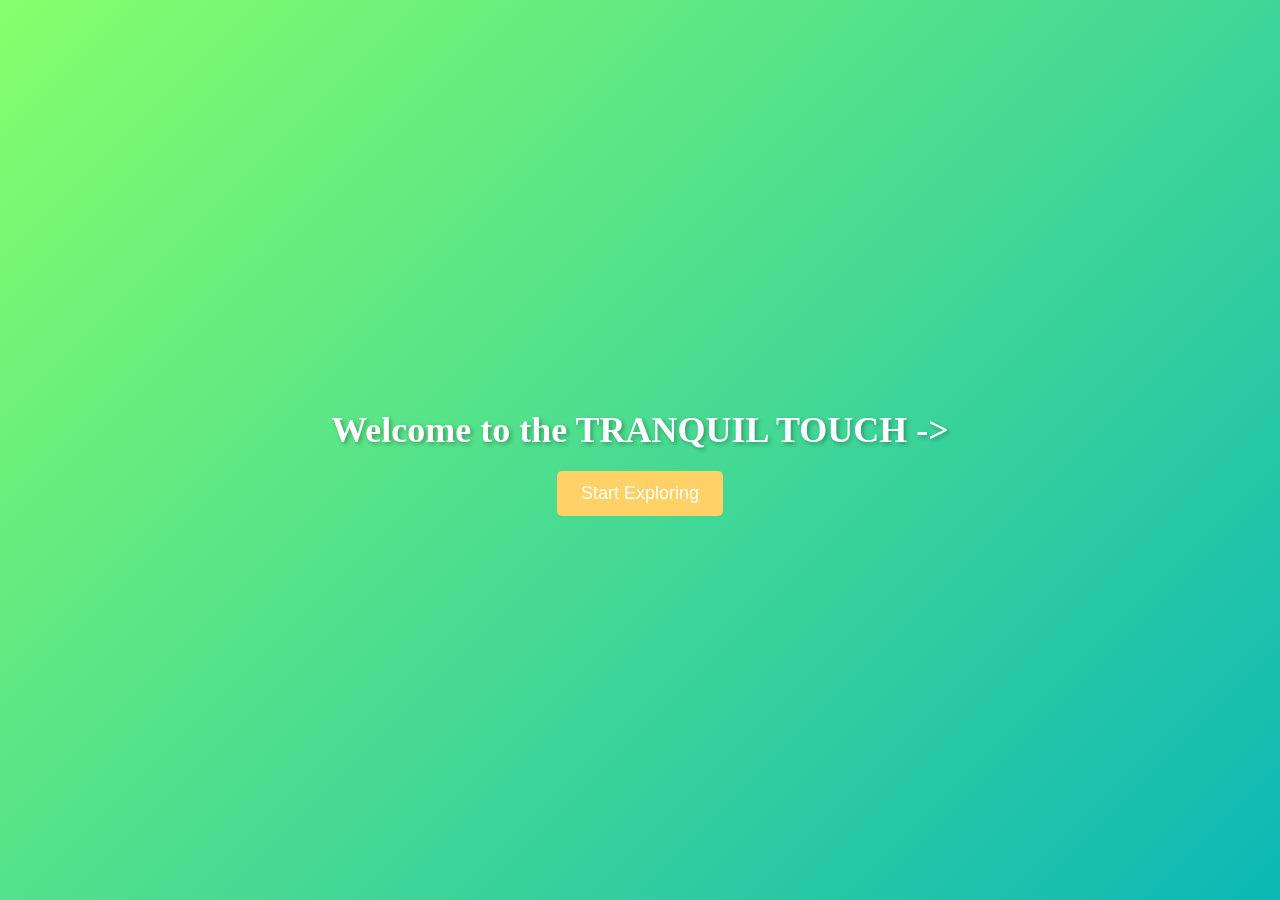
<file: index.html>
<!DOCTYPE html>

<html lang="en"><head><meta http-equiv="Content-Type" content="text/html; charset=UTF-8">

<meta name="viewport" content="width=device-width, initial-scale=1.0">
<title>Welcome Page</title>
<style>
  body {
    background: linear-gradient(135deg, #86ff6b, #0CB8B6);
    margin: 0;
    padding: 0;
    display: flex;
    align-items: center;
    justify-content: center;
    min-height: 100vh;
  }
  .container {
    text-align: center;
  }
  .welcome-heading {
    font-size: 36px;
    color: #fff;
    margin-bottom: 20px;
    text-shadow: 2px 2px 4px rgba(0, 0, 0, 0.3);
  }
  .welcome-button {
    background-color: #FFD166;
    color: #fff;
    border: none;
    padding: 12px 24px;
    font-size: 18px;
    cursor: pointer;
    border-radius: 5px;
    transition: background-color 0.3s ease;
  }
  .welcome-button:hover {
    background-color: #FF6B6B;
  }
</style>
</head>
<body>
  <div class="container">
    <h1 class="welcome-heading">Welcome to the TRANQUIL TOUCH -> </h1>
    <button class="welcome-button" onclick="navigateToNextPage()">Start Exploring</button>
  </div>

  <script>
    function navigateToNextPage() {
      window.location.href = 'ttindex.html';
    }
  </script>
<!-- Code injected by live-server -->
<script>
	// <![CDATA[  <-- For SVG support
	if ('WebSocket' in window) {
		(function () {
			function refreshCSS() {
				var sheets = [].slice.call(document.getElementsByTagName("link"));
				var head = document.getElementsByTagName("head")[0];
				for (var i = 0; i < sheets.length; ++i) {
					var elem = sheets[i];
					var parent = elem.parentElement || head;
					parent.removeChild(elem);
					var rel = elem.rel;
					if (elem.href && typeof rel != "string" || rel.length == 0 || rel.toLowerCase() == "stylesheet") {
						var url = elem.href.replace(/(&|\?)_cacheOverride=\d+/, '');
						elem.href = url + (url.indexOf('?') >= 0 ? '&' : '?') + '_cacheOverride=' + (new Date().valueOf());
					}
					parent.appendChild(elem);
				}
			}
			var protocol = window.location.protocol === 'http:' ? 'ws://' : 'wss://';
			var address = protocol + window.location.host + window.location.pathname + '/ws';
			var socket = new WebSocket(address);
			socket.onmessage = function (msg) {
				if (msg.data == 'reload') window.location.reload();
				else if (msg.data == 'refreshcss') refreshCSS();
			};
			if (sessionStorage && !sessionStorage.getItem('IsThisFirstTime_Log_From_LiveServer')) {
				console.log('Live reload enabled.');
				sessionStorage.setItem('IsThisFirstTime_Log_From_LiveServer', true);
			}
		})();
	}
	else {
		console.error('Upgrade your browser. This Browser is NOT supported WebSocket for Live-Reloading.');
	}
	// ]]>
</script>


</body></html>
</file>
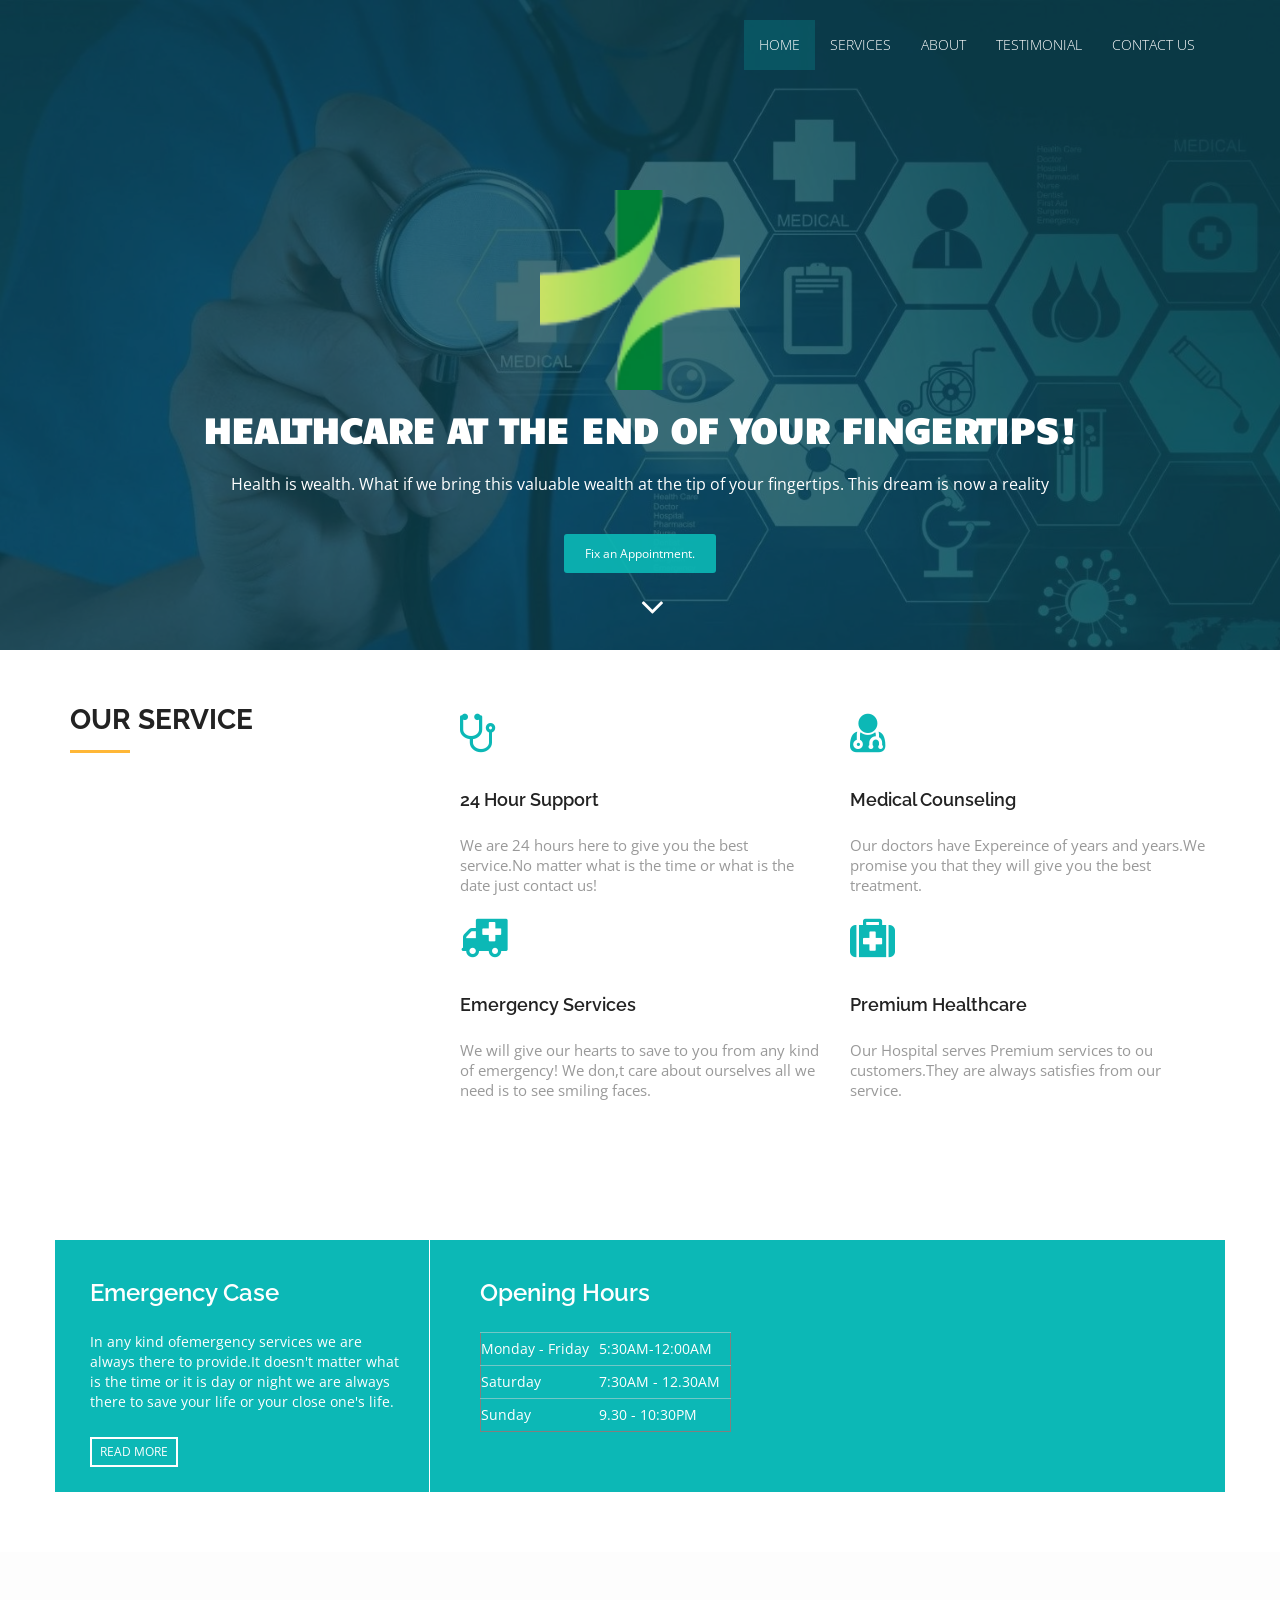
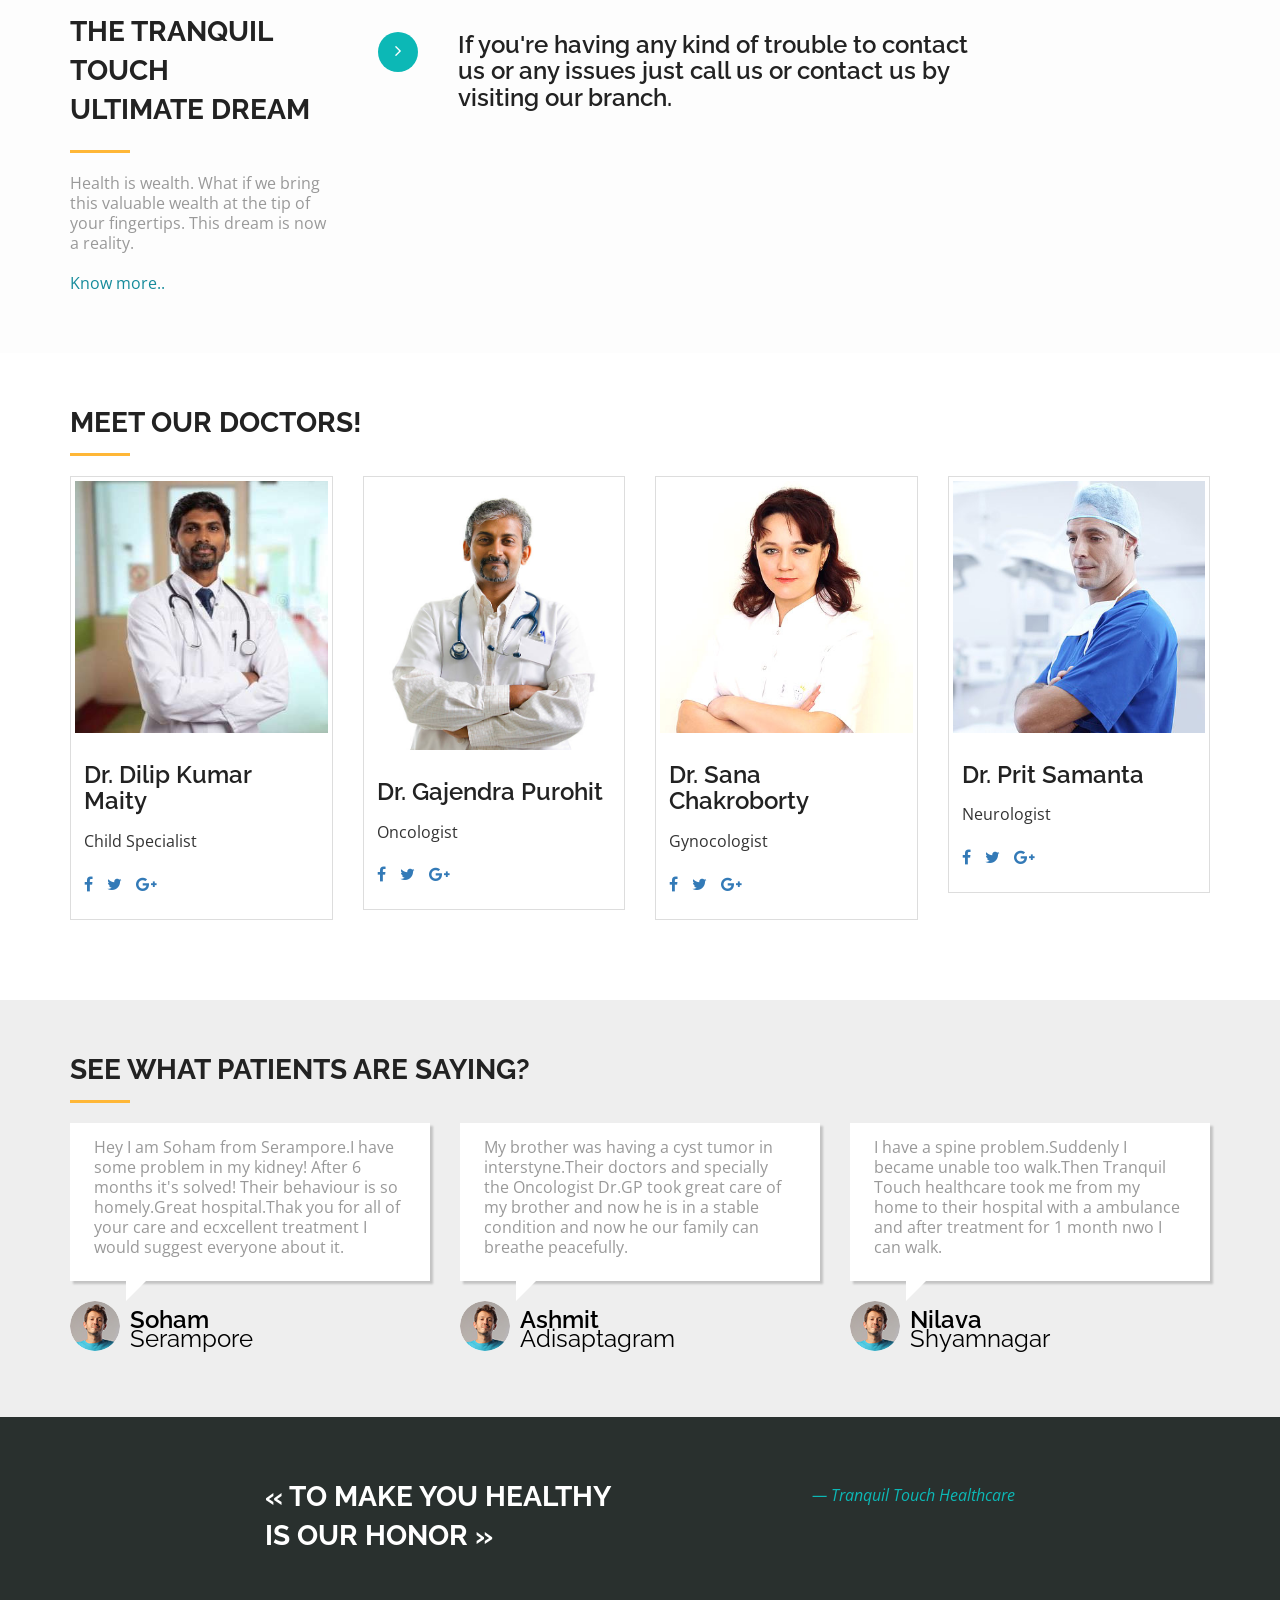
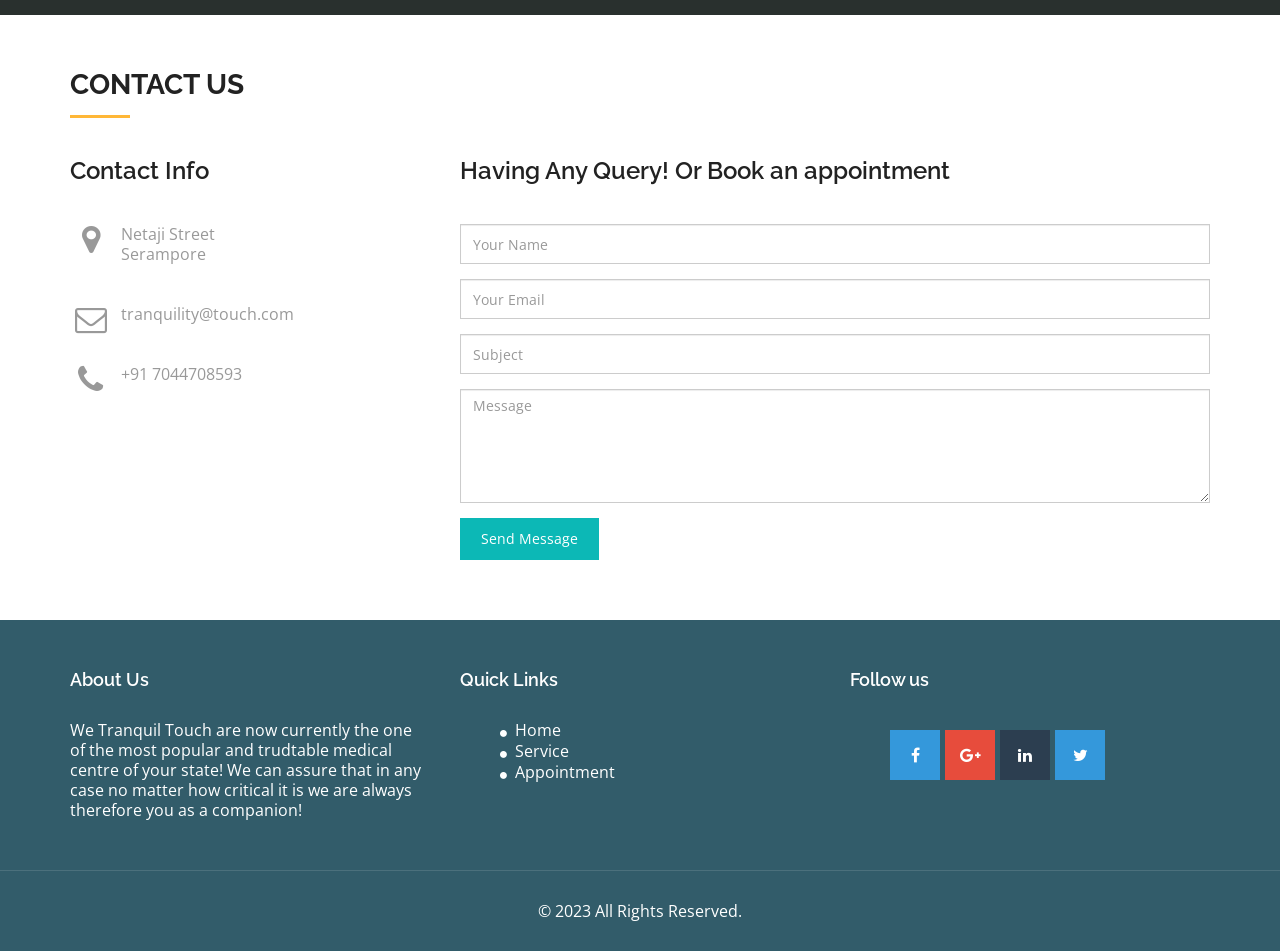
<file: ttindex.html>
<!DOCTYPE html>
<html lang="en">

<head>
  <meta charset="utf-8">
  <meta name="viewport" content="width=device-width, initial-scale=1">
  <title>Tranquil Touch</title>
  <meta name="description" content="Code-X">
  <meta name="keywords" content="INTERHACKTIVE PROJECT BY CODE-X">

  <link rel="stylesheet" type="text/css" href="https://fonts.googleapis.com/css?family=Open+Sans|Raleway|Candal">
  <link rel="stylesheet" type="text/css" href="css/font-awesome.min.css">
  <link rel="stylesheet" type="text/css" href="css/bootstrap.min.css">
  <link rel="stylesheet" type="text/css" href="css/style.css">
</head>

<body id="myPage" data-spy="scroll" data-target=".navbar" data-offset="60">
  <!--banner-->
  <section id="banner" class="banner">
    <div class="bg-color">
      <nav class="navbar navbar-default navbar-fixed-top">
        <div class="container">
          <div class="col-md-12">
            <div class="navbar-header">
              <button type="button" class="navbar-toggle" data-toggle="collapse" data-target="#myNavbar">
				        <span class="icon-bar"></span>
				        <span class="icon-bar"></span>
				        <span class="icon-bar"></span>
				      </button>
              <!-- <a class="navbar-brand" href="#"><img src="img/logo.png" class="img-responsive" style="width: 140px; margin-top: -16px;"></a> -->
            </div>
            <div class="collapse navbar-collapse navbar-right" id="myNavbar">
              <ul class="nav navbar-nav">
                <li class="active"><a href="#banner">Home</a></li>
                <li class=""><a href="#service">Services</a></li>
                <li class=""><a href="#about">About</a></li>
                <li class=""><a href="#testimonial">Testimonial</a></li>
                <li class=""><a href="#contact">Contact us</a></li>
              </ul>
            </div>
          </div>
        </div>
      </nav>
      <div class="container">
        <div class="row">
          <div class="banner-info">
            <div class="banner-logo text-center">
              <img src="bg-remove.png" height="200px" width="200px" class="img-responsive">
            </div>
            <div class="banner-text text-center">
              <h1 class="white">Healthcare at the end of your fingertips!</h1>
              <p>Health is wealth. What if we bring this valuable wealth at the tip of your fingertips. This dream is now a reality</p>
              <a href="#contact" class="btn btn-appoint">Fix an Appointment.</a>
            </div>
            <div class="overlay-detail text-center">
              <a href="#service"><i class="fa fa-angle-down"></i></a>
            </div>
          </div>
        </div>
      </div>
    </div>
  </section>
  <!--/ banner-->
  <!--service-->
  <section id="service" class="section-padding">
    <div class="container">
      <div class="row">
        <div class="col-md-4 col-sm-4">
          <h2 class="ser-title">Our Service</h2>
          <hr class="botm-line">
          <p>

          </p>
        </div>
        <div class="col-md-4 col-sm-4">
          <div class="service-info">
            <div class="icon">
              <i class="fa fa-stethoscope"></i>
            </div>
            <div class="icon-info">
              <h4>24 Hour Support</h4>
              <p>We are 24 hours here to give you the best service.No matter what is the time or what is the date just contact us!</p>
            </div>
          </div>
          <div class="service-info">
            <div class="icon">
              <i class="fa fa-ambulance"></i>
            </div>
            <div class="icon-info">
              <h4>Emergency Services</h4>
              <p>We will give our hearts to save to you from any kind of emergency! We don,t care about ourselves all we need is to see smiling faces.</p>
            </div>
          </div>
        </div>
        <div class="col-md-4 col-sm-4">
          <div class="service-info">
            <div class="icon">
              <i class="fa fa-user-md"></i>
            </div>
            <div class="icon-info">
              <h4>Medical Counseling</h4>
              <p>Our doctors have Expereince of years and years.We promise you that they will give you the best treatment.</p>
            </div>
          </div>
          <div class="service-info">
            <div class="icon">
              <i class="fa fa-medkit"></i>
            </div>
            <div class="icon-info">
              <h4>Premium Healthcare</h4>
              <p>Our Hospital serves Premium services to ou customers.They are always satisfies from our service.</p>
            </div>
          </div>
        </div>
      </div>
    </div>
  </section>
  <!--/ service-->
  <!--cta-->
  <section id="cta-1" class="section-padding">
    <div class="container">
      <div class="row">
        <div class="schedule-tab">
          <div class="col-md-4 col-sm-4 bor-left">
            <div class="mt-boxy-color"></div>
            <div class="medi-info">
              <h3>Emergency Case</h3>
              <p>In any kind ofemergency services we are always there to provide.It doesn't matter what is the time or it is day or night we are always there to save your life or your close one's life.</p>
              <a href="#" class="medi-info-btn">READ MORE</a>
            </div>
          </div>
        
          <div class="col-md-4 col-sm-4 mt-boxy-3">
            <div class="mt-boxy-color"></div>
            <div class="time-info">
              <h3>Opening Hours</h3>
              <table style="margin: 8px 0px 0px;" border="1">
                <tbody>
                  <tr>
                    <td>Monday - Friday</td>
                    <td>5:30AM-12:00AM</td>
                  </tr>
                  <tr>
                    <td>Saturday</td>
                    <td>7:30AM - 12.30AM</td>
                  </tr>
                  <tr>
                    <td>Sunday</td>
                    <td>9.30 - 10:30PM</td>
                  </tr>
                </tbody>
              </table>
            </div>
          </div>
        </div>
      </div>
    </div>
  </section>
  <!--cta-->
  <!--about-->
  <section id="about" class="section-padding">
    <div class="container">
      <div class="row">
        <div class="col-md-3 col-sm-4 col-xs-12">
          <div class="section-title">
            <h2 class="head-title lg-line">The Tranquil Touch<br>Ultimate Dream</h2>
            <hr class="botm-line">
            <p class="sec-para">Health is wealth. What if we bring this valuable wealth at the tip of your fingertips. This dream is now a reality.</p>
            <a href="" style="color: #168b9b; padding-top:10px;">Know more..</a>
          </div>
        </div>
        <div class="col-md-9 col-sm-8 col-xs-12">
          <div style="visibility: visible;" class="col-sm-9 more-features-box">
            <div class="more-features-box-text">
              <div class="more-features-box-text-icon"> <i class="fa fa-angle-right" aria-hidden="true"></i> </div>
              <div class="more-features-box-text-description">
                <h3>If you're having any kind of trouble to contact us or any issues just call us or contact us by visiting our branch.</p>
              </div>
            </div>
          
              </div>
            </div>
          </div>
        </div>
      </div>
    </div>
  </section>
  <!--/ about-->
  <!--doctor team-->
  <section id="doctor-team" class="section-padding">
    <div class="container">
      <div class="row">
        <div class="col-md-12">
          <h2 class="ser-title">Meet Our Doctors!</h2>
          <hr class="botm-line">
        </div>
        <div class="col-md-3 col-sm-3 col-xs-6">
          <div class="thumbnail">
            <img src="doctor5.jpg" alt="..." class="team-img">
            <div class="caption">
              <h3>Dr. Dilip Kumar Maity</h3>
              <p>Child Specialist</p>
              <ul class="list-inline">
                <li><a href="#"><i class="fa fa-facebook"></i></a></li>
                <li><a href="#"><i class="fa fa-twitter"></i></a></li>
                <li><a href="#"><i class="fa fa-google-plus"></i></a></li>
              </ul>
            </div>
          </div>
        </div>
        <div class="col-md-3 col-sm-3 col-xs-6">
          <div class="thumbnail">
            <img src="img/doctor1.jpg" alt="..." class="team-img">
            <div class="caption">
              <h3>Dr. Gajendra Purohit</h3>
              <p>Oncologist</p>
              <ul class="list-inline">
                <li><a href="#"><i class="fa fa-facebook"></i></a></li>
                <li><a href="#"><i class="fa fa-twitter"></i></a></li>
                <li><a href="#"><i class="fa fa-google-plus"></i></a></li>
              </ul>
            </div>
          </div>
        </div>
        <div class="col-md-3 col-sm-3 col-xs-6">
          <div class="thumbnail">
            <img src="img/doctor2.jpg" alt="..." class="team-img">
            <div class="caption">
              <h3>Dr. Sana Chakroborty</h3>
              <p>Gynocologist</p>
              <ul class="list-inline">
                <li><a href="#"><i class="fa fa-facebook"></i></a></li>
                <li><a href="#"><i class="fa fa-twitter"></i></a></li>
                <li><a href="#"><i class="fa fa-google-plus"></i></a></li>
              </ul>
            </div>
          </div>
        </div>
        <div class="col-md-3 col-sm-3 col-xs-6">
          <div class="thumbnail">
            <img src="img/doctor3.jpg" alt="..." class="team-img">
            <div class="caption">
              <h3>Dr. Prit Samanta</h3>
              <p>Neurologist</p>
              <ul class="list-inline">
                <li><a href="#"><i class="fa fa-facebook"></i></a></li>
                <li><a href="#"><i class="fa fa-twitter"></i></a></li>
                <li><a href="#"><i class="fa fa-google-plus"></i></a></li>
              </ul>
            </div>
          </div>
        </div>
      </div>
    </div>
  </section>
  <!--/ doctor team-->
  <!--testimonial-->
  <section id="testimonial" class="section-padding">
    <div class="container">
      <div class="row">
        <div class="col-md-12">
          <h2 class="ser-title">see what patients are saying?</h2>
          <hr class="botm-line">
        </div>
        <div class="col-md-4 col-sm-4">
          <div class="testi-details">
            <!-- Paragraph -->
            <p>Hey I am Soham from Serampore.I have some problem in my kidney! After 6 months it's solved! Their behaviour is so homely.Great hospital.Thak you for  all of your care and ecxcellent treatment I would suggest everyone about it.</p>
          </div>
          <div class="testi-info">
            <!-- User Image -->
            <a href="#"><img src="img/thumb.png" alt="" class="img-responsive"></a>
            <!-- User Name -->
            <h3>Soham<span>Serampore</span></h3>
          </div>
        </div>
        <div class="col-md-4 col-sm-4">
          <div class="testi-details">
            <!-- Paragraph -->
            <p>My brother was having a cyst tumor in interstyne.Their doctors and specially the Oncologist Dr.GP took great care of my brother and now he is in a stable condition and now he our family can breathe peacefully.</p>
          </div>
          <div class="testi-info">
            <!-- User Image -->
            <a href="#"><img src="img/thumb.png" alt="" class="img-responsive"></a>
            <!-- User Name -->
            <h3>Ashmit<span>Adisaptagram</span></h3>
          </div>
        </div>
        <div class="col-md-4 col-sm-4">
          <div class="testi-details">
            <!-- Paragraph -->
            <p>I have a spine problem.Suddenly I became unable too walk.Then Tranquil Touch healthcare took me from my home to their hospital with a ambulance and after treatment for 1 month nwo I can walk.</p>
          </div>
          <div class="testi-info">
            <!-- User Image -->
            <a href="#"><img src="img/thumb.png" alt="" class="img-responsive"></a>
            <!-- User Name -->
            <h3>Nilava<span>Shyamnagar</span></h3>
          </div>
        </div>
      </div>
    </div>
  </section>
  <!--/ testimonial-->
  <!--cta 2-->
  <section id="cta-2" class="section-padding">
    <div class="container">
      <div class=" row">
        <div class="col-md-2"></div>
        <div class="text-right-md col-md-4 col-sm-4">
          <h2 class="section-title white lg-line">« To make you healthy<br> is our honor »</h2>
        </div>
        <div class="col-md-4 col-sm-5">
          
          <p class="text-right text-primary"><i>— Tranquil Touch Healthcare</i></p>
        </div>
        <div class="col-md-2"></div>
      </div>
    </div>
  </section>
  <!--cta-->
  <!--contact-->
  <section id="contact" class="section-padding">
    <div class="container">
      <div class="row">
        <div class="col-md-12">
          <h2 class="ser-title">Contact us</h2>
          <hr class="botm-line">
        </div>
        <div class="col-md-4 col-sm-4">
          <h3>Contact Info</h3>
          <div class="space"></div>
          <p><i class="fa fa-map-marker fa-fw pull-left fa-2x"></i>Netaji Street<br> Serampore</p>
          <div class="space"></div>
          <p><i class="fa fa-envelope-o fa-fw pull-left fa-2x"></i>tranquility@touch.com</p>
          <div class="space"></div>
          <p><i class="fa fa-phone fa-fw pull-left fa-2x"></i>+91 7044708593</p>
        </div>
        <div class="col-md-8 col-sm-8 marb20">
          <div class="contact-info">
            <h3 class="cnt-ttl">Having Any Query! Or Book an appointment</h3>
            <div class="space"></div>
            <div id="sendmessage">Your message has been sent. Thank you!</div>
            <div id="errormessage"></div>
            <form action="" method="post" role="form" class="contactForm">
              <div class="form-group">
                <input type="text" name="name" class="form-control br-radius-zero" id="name" placeholder="Your Name" data-rule="minlen:4" data-msg="Please enter at least 4 chars" />
                <div class="validation"></div>
              </div>
              <div class="form-group">
                <input type="email" class="form-control br-radius-zero" name="email" id="email" placeholder="Your Email" data-rule="email" data-msg="Please enter a valid email" />
                <div class="validation"></div>
              </div>
              <div class="form-group">
                <input type="text" class="form-control br-radius-zero" name="subject" id="subject" placeholder="Subject" data-rule="minlen:4" data-msg="Please enter at least 8 chars of subject" />
                <div class="validation"></div>
              </div>
              <div class="form-group">
                <textarea class="form-control br-radius-zero" name="message" id="msg" rows="5" data-rule="required" data-msg="Please write something for us" placeholder="Message"></textarea>
                <div class="validation"></div>
              </div>

              <div class="form-action">
                <button type="submit" class="btn btn-form">Send Message</button>
              </div>
            </form>
          </div>
        </div>
      </div>
    </div>
  </section>
  <!--/ contact-->
  <!--footer-->
  <footer id="footer">
    <div class="top-footer">
      <div class="container">
        <div class="row">
          <div class="col-md-4 col-sm-4 marb20">
            <div class="ftr-tle">
              <h4 class="white no-padding">About Us</h4>
            </div>
            <div class="info-sec">
              <p>We Tranquil Touch are now currently the one of the most popular and trudtable medical centre of your state! We can assure that in any case no matter how critical it is we are always therefore you as a companion!</p>
            </div>
          </div>
          <div class="col-md-4 col-sm-4 marb20">
            <div class="ftr-tle">
              <h4 class="white no-padding">Quick Links</h4>
            </div>
            <div class="info-sec">
              <ul class="quick-info">
                <li><a href="index.html"><i class="fa fa-circle"></i>Home</a></li>
                <li><a href="#service"><i class="fa fa-circle"></i>Service</a></li>
                <li><a href="#contact"><i class="fa fa-circle"></i>Appointment</a></li>
              </ul>
            </div>
          </div>
          <div class="col-md-4 col-sm-4 marb20">
            <div class="ftr-tle">
              <h4 class="white no-padding">Follow us</h4>
            </div>
            <div class="info-sec">
              <ul class="social-icon">
                <li class="bglight-blue"><i class="fa fa-facebook"></i></li>
                <li class="bgred"><i class="fa fa-google-plus"></i></li>
                <li class="bgdark-blue"><i class="fa fa-linkedin"></i></li>
                <li class="bglight-blue"><i class="fa fa-twitter"></i></li>
              </ul>
            </div>
          </div>
        </div>
      </div>
    </div>
    <div class="footer-line">
      <div class="container">
        <div class="row">
          <div class="col-md-12 text-center">
            © 2023 All Rights Reserved.
            <div class="credits">
            </div>
          </div>
        </div>
      </div>
    </div>
  </footer>
  <!--/ footer-->

  <script src="js/jquery.min.js"></script>
  <script src="js/jquery.easing.min.js"></script>
  <script src="js/bootstrap.min.js"></script>
  <script src="js/custom.js"></script>
  <script src="contactform/contactform.js"></script>
</body>
</html>
</file>
<file: css/style.css>
body {
	font-family: 'Open Sans', sans-serif;
	line-height: 20px;
	color: #999999;
	font-size: 300;
	font-size: 16px;

    
}
ol, ul {
	list-style: none;
}
blockquote, q {
	quotes: none;
}
blockquote:before, blockquote:after,
q:before, q:after {
	content: '';
	content: none;
}
table {
	border-collapse: collapse;
	border-spacing: 0;
}
h1, h2, h3, h4, h5, h6
{
	font-family: 'Raleway', sans-serif;
	font-weight: 600;
	color: #222222;
}
a, a:hover, a:focus, a:active{
    outline: none;
}

.section-padding{
	padding: 60px 0px;

}
h2 {
    line-height: 20px;
    margin: 0;
    font-size: 28px;
    font-weight: 700;
    text-transform: uppercase;
}
hr.botm-line {
    height: 3px;
    width: 60px;
    background: #ffb737;
    position: relative;
    border: 0;
    margin: 20px 0 20px 0;
}

/***************************************
banner
***************************************/
.navbar {
    margin-bottom: 0px;
    border: 0px;
}
.navbar {
    border-radius: 0px;
}
.navbar-default {
    background-color: #fff;
    padding: 20px 0;
    transition: all 0.3s;
}
.navbar-default {
    background-color: transparent;
    border: 0px;
}
.navbar {
    border-radius: 0px;
}

.navbar-brand
{
	font-family: 'Chewy', cursive;
	font-size: 32px;
}

.navbar-brand img {
    padding-top: 2px;
    width: 120px !important;
}

.navbar-default .navbar-brand, .navbar-default .navbar-brand:hover, .navbar-default .navbar-brand:focus {
    color: #EA6045;
}

@media (max-width: 768px) {
	.navbar-collapse {
		background: rgba(28,74,90, 0.9);
	}
}

.top-nav-collapse {
    padding: 0;
    background: rgba(28,74,90, 0.9);
}

.white, .white:hover, .white:focus
{
	color: #fff;
	width: 100% !important;
}
.block
{
	display: block;
}
.navbar-default .navbar-nav > .active > a, .navbar-default .navbar-nav > .active > a:focus, .navbar-default .navbar-nav > .active > a:hover {
    color: #fff;
    text-transform: uppercase;
    background-color: rgba(12, 184, 182, 0.21);
}
.navbar-default .navbar-nav > li > a
{
	color: #fff;
	text-transform: uppercase;
	font-size: 14px;
	font-weight: 300;
}
.navbar-default .navbar-nav > li > a:hover, .navbar-default .navbar-nav > li > a:focus
{
	color: #fff;
    text-transform: uppercase;
    background-color: rgba(12, 184, 182, 0.21);
}
.affix {
    background-color: #ffffff !important;
}
.affix .navbar-nav > li > a:hover, .affix .navbar-nav > li > a:focus
{
    background-color: rgba(12, 184, 182) !important;
}
#banner{
	background: url('../img/bg-banner.jpg') no-repeat fixed;
	background-size: cover;
	min-height: 650px;
	position: relative;
}
.bg-color{
	background-color: RGBA(13, 70, 83, 0.78);
	min-height: 650px;
}
.banner-info{
	padding-top: 190px;
}
.banner-logo img{
	display: inline-block;
}
.banner-text{
	color: #fff;
}
.banner-text h1{
	font-family: 'Candal', sans-serif;
	font-size: 35px;
	text-transform: uppercase;
	padding-bottom:15px;
}
.btn-appoint, .btn-appoint:hover, .btn-appoint:focus{
	margin-top: 30px;
	padding: 10px 20px;
	font-size: 12px;
	background-color: rgba(12, 184, 182, 0.91);
	border-radius: 3px;
	color: #fff;
}
.overlay-detail a i {
    text-align: center;
    position: absolute;
    bottom: 25px;
    font-size: 38px;
    color: #fff;
    margin: 0 auto;
}
.text-primary i{
    padding-top: 8px;
    display: inline-block;
}
/***************************************
services
***************************************/
.icon i{
	color: #0cb8b6;
	font-size: 45px;
	margin-bottom: 25px;
}
.service-info{
	margin-bottom: 20px;
}
.icon-info h4{
	padding-bottom: 15px;
}
.icon-info p{
	font-size: 15px !important;
}
/***************************************
cta-1
***************************************/
.schedule-tab {
	background-color: #0CB8B6;
	float: left;
}
.medi-info{
	border-right: 1px solid #fff;
}
.medi-info, .time-info{
	padding: 20px;
	color: #fff;
}
.medi-info h3, .time-info h3{
	padding-bottom: 16px;
	color: #fff;
	font-weight: 600;
}
.medi-info-btn, .medi-info-btn:hover, .medi-info-btn:focus {
    margin: 15px 0px 5px;
    display: inline-block;
    border: solid white 2px;
    padding: 3px 8px;
    font-size: 12px;
    color: #fff;
    font-weight: 400 !important;
    cursor: pointer;
}
td {
    border: 0px solid #ededed;
    border-top: 1px solid rgba(216, 216, 216, 0.5);
    padding: 6px 10px 6px 0;
}
.medi-info, .time-info{
    font-size: 14px;
}
/***************************************
about
***************************************/
#about{
    background-color: rgba(238, 238, 238, 0.15);
}
.lg-line{
	line-height: 1.4;
	font-size: 28px;
}
.more-features-box-text-icon {
    float: left;
    width: 40px;
    height: 40px;
    padding-top: 6px;
    background: #0cb8b6;
    -moz-border-radius: 50%;
    -webkit-border-radius: 50%;
    border-radius: 50%;
    color: #fff;
    text-align: center;
}
.more-features-box-text-description h3{
    padding-bottom: 15px;
}
.more-features-box-text-icon i {
    font-size: 18px;
    line-height: 26px;
}
.more-features-box-text-description{
	margin-left: 80px;
	margin-bottom: 35px;
}
.sec-para{
	padding-bottom: 10px;
}
/***************************************
doctor team
***************************************/
.thumbnail {
	border-radius: 0px;
}
.caption h3{
    padding-bottom: 5px;
}
.caption p{
    padding-bottom: 10px;
}
/***************************************
testimonial
***************************************/
#testimonial{
    background-color: #eee;
}
.testi-details {
    background: #fff;
    padding: 14px 24px;
    margin-bottom: 20px;
    box-shadow: 3px 3px 2px 0px rgba(0,0,0,0.18);
    position: relative;
}
.testi-info a {
    display: block;
    width: 50px;
    height: 50px;
    background-color: #fff;
    border-radius: 50%;
    float: left;
    margin-right: 10px;
}
.testi-info a img{
	border-radius: 50%;
}
.testi-info h3 {
    display: inline-block;
    line-height: 22px;
    font-weight: 600;
    color: #000;
    margin-top: 8px;
}
.testi-info h3 > span {
    display: block;
    line-height: 16px;
    font-weight: 400;
}
.testi-details::after {
    content: "";
    position: absolute;
    width: 0;
    height: 0;
    border-style: solid;
    border-color: transparent;
    border-left: 0;
    bottom: -40px;
    left: 56px;
    border-top-color: #fff;
    border-width: 20px;
}
.testi-details::before {
    content: '';
    position: absolute;
    transform: rotate(45deg);
    width: 0px;
    height: 0px;
    bottom: -30px;
    left: 45px;
    border-style: solid;
    border-width: 15px;
    border-color: transparent;
    z-index: -1;
    box-shadow: 3px -13px 5px 0px rgba(0, 0, 0, 0.18);
    border-left: 0;
}
/***************************************
cta -2
***************************************/
#cta-2{
	background-color: rgb(41, 48, 46);
}
.white{
	color: #fff;
}
.icon-play, .icon-play:hover, .icon-play:focus{
	background-color: #0CB8B6;
	padding: 5px 10px;
	color: #fff;
	text-decoration: none;
	padding: 5px 17px;
	margin-top: 26px;
	display: block;
}
.text-primary {
    color: #0cb8b6;
}
.icon-mar
{
	margin-right: 7px;
}
/***************************************
contact us
***************************************/
.space {
    margin-top: 40px;
}
.btn-form, .btn-form:hover, .btn-form:focus {
    background-color: #0cb8b6;
    color: #fff;
    border-radius: 0px;
    padding: 10px 20px;
}
.br-radius-zero {
    border-radius: 0px;
}
.form-control{
	height: 40px;
}

.validation {
    color: red;
    display:none;
    margin: 0 0 20px;
    font-weight:400;
    font-size:13px;
}

#sendmessage {
    color: green;
    border:1px solid green;
    display:none;
    text-align:center;
    padding:15px;
    font-weight:600;
    margin-bottom:15px;
}

#errormessage {
    color: red;
    display:none;
    border:1px solid red;
    text-align:center;
    padding:15px;
    font-weight:600;
    margin-bottom:15px;
}

#sendmessage.show, #errormessage.show, .show {
	display:block;
}


/***************************************
footer
***************************************/
#footer{
	background-color: #325C6A;
}
.ftr-tle {
    height: 50px;
}
.info-sec {
    color: #fff;
}
.quick-info li i {
    font-size: 8px;
    width: 15px;
    height: 15px;
    line-height: 15px;
    text-align: left;
}
.social-icon li {
    float: left;
    width: 50px;
    height: 50px;
    line-height: 50px;
    text-align: center;
    margin-right: 5px;
}
.bglight-blue {
    background-color: #3498DB;
}
.bgred {
    background-color: #E74C3C;
}
.bgdark-blue {
    background-color: #2C3E50;
}
.bglight-blue {
    background-color: #3498DB;
}
.top-footer {
    padding: 40px 0px;
    border-bottom: 1px solid rgba(255, 255, 255, 0.12);
}
.footer-line {
    padding: 30px 0px;
    color: #fff;
}

.footer-line a {
    color: #0CB8B6;
}

.quick-info li a{
    color: #fff;
}
.site-link, .site-link:hover, .site-link:focus
{
    color: #0cb8b6;
    text-transform: none;
}
@media (min-width: 551px) and (max-width: 980px){

}
@media (min-width: 220px) and (max-width: 551px){
    .testi-info{
        margin-bottom: 20px;
    }
    .marb20{
        margin-top: 30px;
    }
    h2{
        font-size: 24px;
        line-height: 1.2;
    }
    .section-title{
        margin-bottom: 30px;
    }
    .medi-info {
    border: 0px;
    border-bottom: 1px solid #fff;
    }
    .service-info{
        margin-top: 20px;
        margin-bottom: 0px;
    }
    .caption h3 {
    font-size: 14px;
    }
    .caption p{
    font-size: 12px;
    padding-bottom: 5px;
    }
    .caption ul li a i{
        font-size: 14px;
    }
    .banner-text h1{
        font-size: 24px;
    }
}
</file>
